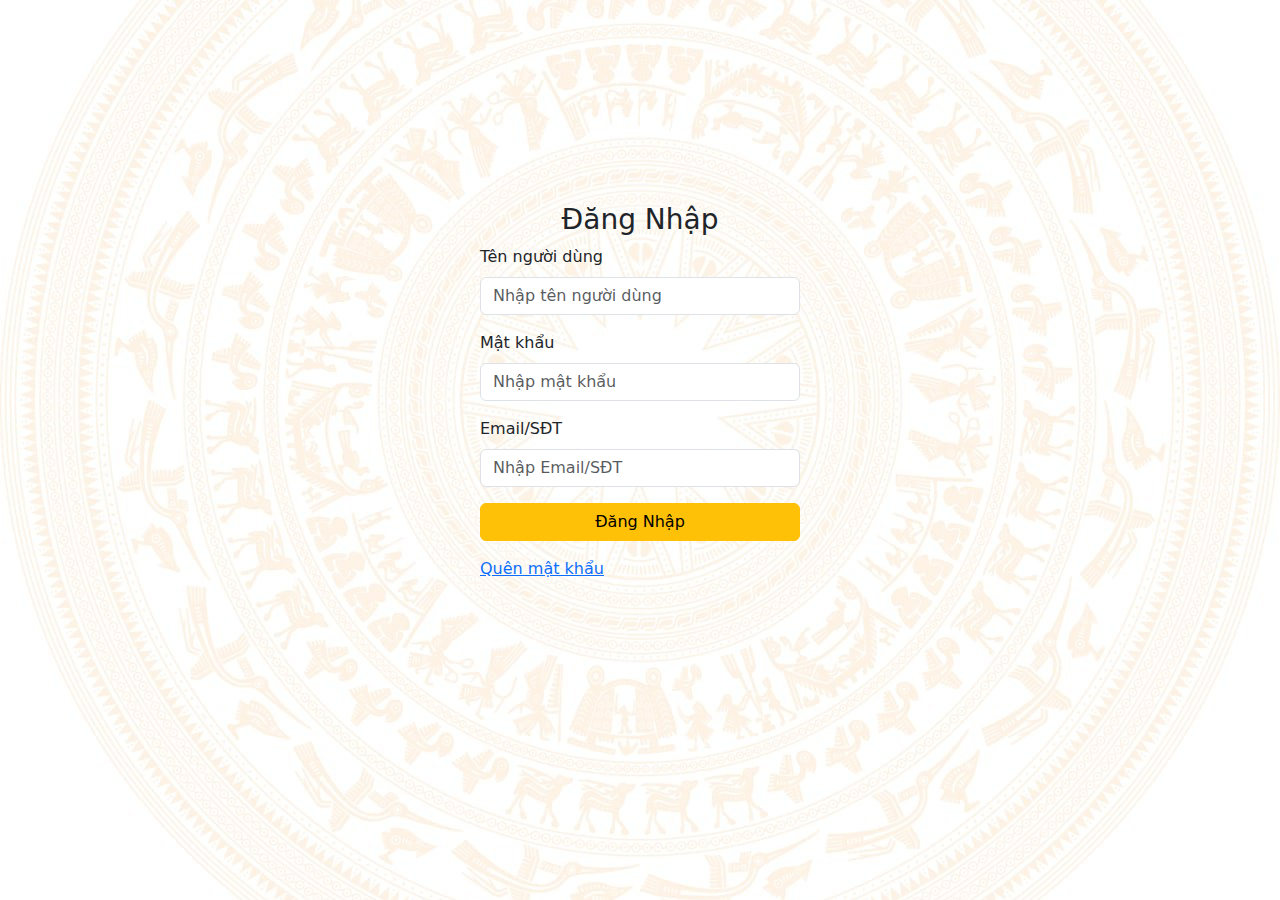
<file: login/login.html>
<!DOCTYPE html>
<html lang="vi">

<head>
  <meta charset="UTF-8">
  <meta name="viewport" content="width=device-width, initial-scale=1.0">
  <title>Trang Đăng Nhập</title>
  <!-- Bootstrap CSS -->
  <link href="https://cdn.jsdelivr.net/npm/bootstrap@5.3.0/dist/css/bootstrap.min.css" rel="stylesheet">
  <link rel="stylesheet" href="static/css/login.css">
  <link rel="stylesheet" href="static/css/modal_otp.css">
  <script type="text/javascript" src="../static/js/jquery-3.2.1.min.js"></script>
</head>

<body>
  <div class="login_container ">

    <div class="card-header">
      <h3 class="text-center">Đăng Nhập</h3>
    </div>
    <div class="card-body">
      <form id="login">
        <div class="mb-3">
          <label for="username" class="form-label">Tên người dùng</label>
          <input type="text" class="form-control" id="username" placeholder="Nhập tên người dùng">
        </div>
        <div class="mb-3">
          <label for="password" class="form-label">Mật khẩu</label>
          <input type="password" class="form-control" id="password" placeholder="Nhập mật khẩu">
        </div>
        <div class="mb-3">
          <label for="email" class="form-label">Email/SĐT</label>
          <input type="text" class="form-control" id="email" placeholder="Nhập Email/SĐT">
        </div>
        <div class="mb-3">
          <div class="logContainer__space text-danger"></div>
        </div>
        <div class="d-grid">
          <button type="button" class="btn btn-warning" id="logBttn" data-bs-toggle="modal"
            data-bs-target="#exampleModal">Đăng Nhập</button>
        </div>
        <div class="mb-3 mt-3">
          <a href="#" id="btnForgotPass" data-bs-toggle="modal" data-bs-target="#confirmSendEmailModal">Quên mật khẩu</a>
        </div>
      </form>
    </div>

  </div>
  <!-- Modal OTP -->


  <!-- Modal -->
  <div class="modal fade" id="exampleModal" tabindex="-1" id="modalOTP" aria-labelledby="exampleModalLabel"
    aria-hidden="true">

    <div class=" modal-dialog modal-sm modal-dialog-centered  ">



      <form class=" modal-content otp-Form modal-body ">

        <span class="mainHeading ">Enter OTP</span>
        <p class="otpSubheading">We have sent a verification code to your mobile number</p>
        <div class="inputContainer">
          <input required="required" maxlength="1" type="text" class="otp-input" id="otp-input1">
          <input required="required" maxlength="1" type="text" class="otp-input" id="otp-input2">
          <input required="required" maxlength="1" type="text" class="otp-input" id="otp-input3">
          <input required="required" maxlength="1" type="text" class="otp-input" id="otp-input4">
        </div>
        <button class="verifyButton" type="submit">Verify</button>
        <p class="resendNote">Didn't receive the code? <button class="resendBtn">Resend Code</button></p>

      </form>
    </div>

  </div>
  <!-- Modal Forgot Password -->
  <div class="modal fade" id="confirmSendEmailModal" tabindex="-1" aria-labelledby="confirmSendEmailModalLabel" aria-hidden="true">
    <div class="modal-dialog modal-sm ">
      <div class="modal-content">
        <div class="modal-header bg-warning ">
          <h5 class="modal-title" id="confirmSendEmailModalLabel">Xác Nhận Gửi Email</h5>
          <button type="button" class="btn-close" data-bs-dismiss="modal" aria-label="Đóng"></button>
        </div>
        <div class="modal-body">
          <p>Mật khẩu mới sẽ được gửi đến Email này. Bạn có chắc chắn muốn gửi này không?</p>

          </div>
        <div class="modal-footer">
          <button type="button" class="btn btn-secondary" data-bs-dismiss="modal">Hủy</button>
          <button type="button" class="btn btn-warning " id="sendEmailButton" data-bs-dismiss="modal">Gửi</button>
        </div>
      </div>
    </div>
  </div>
</body>
<script src="https://cdn.jsdelivr.net/npm/bootstrap@5.3.0/dist/js/bootstrap.bundle.min.js"></script>
<script src="../login/static/js/index.js"></script>

</html>
</file>
<file: login/static/css/login.css>
body { 
    background-image: url(/static/img/viewinvoice-bg.jpg); 
    background-repeat: no-repeat; 
    background-size: cover; 
    background-position: center;
    position: relative;
}

.login_container {
    top: 10rem;
    width: 20rem;
    height: 50rem;
    justify-self: center;
    align-content: center;
   
}
</file>
<file: login/static/css/modal_otp.css>
.otp-Form {

  display: flex;
    width: 20rem;

    background-color: rgb(255, 255, 255);
    flex-direction: column;
    align-items: center;
    justify-content: center;
    padding: 20px 30px;
    gap: 20px;

    box-shadow: 0px 0px 20px rgba(0, 0, 0, 0.082);
    border-radius: 15px;
    justify-self: center;
    align-content: center;
    top: 0rem;
  }
  
  .mainHeading {
    font-size: 1.1em;
    color: rgb(15, 15, 15);
    font-weight: 700;
  }
  
  .otpSubheading {
    font-size: 0.7em;
    color: black;
    line-height: 17px;
    text-align: center;
  }
  
  .inputContainer {
    width: 100%;
    display: flex;
    flex-direction: row;
    gap: 10px;
    align-items: center;
    justify-content: center;
  }
  
  .otp-input {
    background-color: rgb(228, 228, 228);
    width: 30px;
    height: 30px;
    text-align: center;
    border: none;
    border-radius: 7px;
    caret-color: #ffc107;
    color: rgb(44, 44, 44);
    outline: none;
    font-weight: 600;
  }
  
  .otp-input:focus,
  .otp-input:valid {
    background-color: rgba(255, 232, 127, 0.199);
    transition-duration: .3s;
  }
  
  .verifyButton {
    width: 100%;
    height: 30px;
    border: none;
    background-color:#ffc107;
    color: white;
    font-weight: 600;
    cursor: pointer;
    border-radius: 10px;
    transition-duration: .2s;
  }
  
  .verifyButton:hover {
    background-color:#ffc107;
    transition-duration: .2s;
  }
  
  .exitBtn {
    position: absolute;
    top: 5px;
    right: 5px;
    box-shadow: 0px 0px 20px rgba(0, 0, 0, 0.171);
    background-color: rgb(255, 255, 255);
    border-radius: 50%;
    width: 25px;
    height: 25px;
    border: none;
    color: black;
    font-size: 1.1em;
    cursor: pointer;
  }
  
  .resendNote {
    font-size: 0.7em;
    color: black;
    width: 100%;
    display: flex;
    flex-direction: column;
    align-items: center;
    justify-content: center;
    gap: 5px;
  }
  
  .resendBtn {
    background-color: transparent;
    border: none;
    color :#ffc107;
    cursor: pointer;
    font-size: 1.1em;
    font-weight: 700;
  }
</file>
